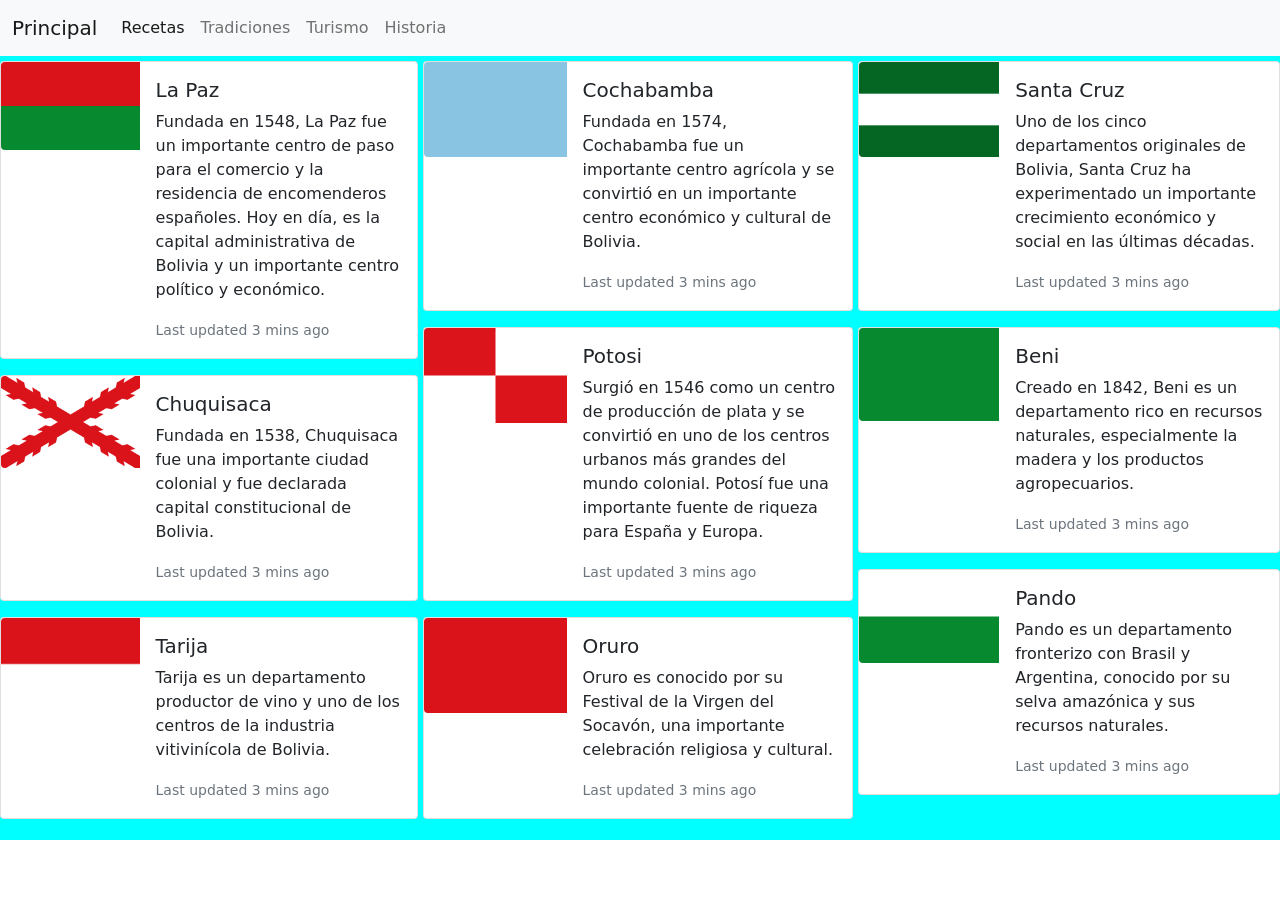
<file: pag/historia.html>
<!DOCTYPE html>
<html lang="en">

<head>
    <meta charset="UTF-8">
    <meta name="viewport" content="width=device-width, initial-scale=1.0">
    <link rel="stylesheet" href="../css/bootstrap.min.css">
    <script src="../js/bootstrap.min.js"></script>
    <link rel="stylesheet" href="../estilos/estilo.css">
    <title>Historia</title>
</head>

<body>
    <div class="contenedor">
        <div class="cabecera">
         
            <nav class="navbar navbar-expand-lg navbar-light bg-light">
                <div class="container-fluid">
                    <a class="navbar-brand" href="../index.html">Principal</a>
                    <button class="navbar-toggler" type="button" data-bs-toggle="collapse"
                        data-bs-target="#navbarNavAltMarkup" aria-controls="navbarNavAltMarkup" aria-expanded="false"
                        aria-label="Toggle navigation">
                        <span class="navbar-toggler-icon"></span>
                    </button>
                    <div class="collapse navbar-collapse" id="navbarNavAltMarkup">
                        <div class="navbar-nav">
                            <a class="nav-link active" aria-current="page" href="../pag/recetas.html">Recetas</a>
                            <a class="nav-link" href="../pag/tradiciones.html">Tradiciones</a>
                            <a class="nav-link" href="../pag/turismo.html">Turismo</a>
                            <a class="nav-link" href="../pag/historia.html">Historia</a>


                        </div>
                    </div>
            </nav>
          
        </div>
        <div class="cont1">
        
            <div class="card mb-3" style="max-width: 540px;">
                <div class="row g-0">
                    <div class="col-md-4">
                        <img src="../img/la-paz.jpg" class="img-fluid rounded-start" alt="...">
                    </div>
                    <div class="col-md-8">
                        <div class="card-body">
                            <h5 class="card-title">La Paz</h5>
                            <p class="card-text">Fundada en 1548, La Paz fue un importante centro de paso para el
                                comercio y la residencia de encomenderos españoles. Hoy en día, es la capital
                                administrativa de Bolivia y un importante centro político y económico. </p>
                            <p class="card-text"><small class="text-muted">Last updated 3 mins ago</small></p>
                        </div>
                    </div>
                </div>
            </div>

            <div class="card mb-3" style="max-width: 540px;">
                <div class="row g-0">
                    <div class="col-md-4">
                        <img src="../img/chuquisaca.jpg" class="img-fluid rounded-start" alt="...">
                    </div>
                    <div class="col-md-8">
                        <div class="card-body">
                            <h5 class="card-title">Chuquisaca</h5>
                            <p class="card-text">Fundada en 1538, Chuquisaca fue una importante ciudad colonial y fue
                                declarada capital constitucional de Bolivia.
                            </p>
                            <p class="card-text"><small class="text-muted">Last updated 3 mins ago</small></p>
                        </div>
                    </div>
                </div>
            </div>

            <div class="card mb-3" style="max-width: 540px;">
                <div class="row g-0">
                    <div class="col-md-4">
                        <img src="../img/tarija.jpg" class="img-fluid rounded-start" alt="...">
                    </div>
                    <div class="col-md-8">
                        <div class="card-body">
                            <h5 class="card-title">Tarija</h5>
                            <p class="card-text">Tarija es un departamento productor de vino y uno de los centros de la
                                industria vitivinícola de Bolivia. </p>
                            <p class="card-text"><small class="text-muted">Last updated 3 mins ago</small></p>
                        </div>
                    </div>
                </div>
            </div>

        </div>
        <div class="cont2">
   
            <div class="card mb-3" style="max-width: 540px;">
                <div class="row g-0">
                    <div class="col-md-4">
                        <img src="../img/cochabamba.jpg" class="img-fluid rounded-start" alt="...">
                    </div>
                    <div class="col-md-8">
                        <div class="card-body">
                            <h5 class="card-title">Cochabamba</h5>
                            <p class="card-text">Fundada en 1574, Cochabamba fue un importante centro agrícola y se
                                convirtió en un importante centro económico y cultural de Bolivia. </p>
                            <p class="card-text"><small class="text-muted">Last updated 3 mins ago</small></p>
                        </div>
                    </div>
                </div>
            </div>

            <div class="card mb-3" style="max-width: 540px;">
                <div class="row g-0">
                    <div class="col-md-4">
                        <img src="../img/potosi.jpg" class="img-fluid rounded-start" alt="...">
                    </div>
                    <div class="col-md-8">
                        <div class="card-body">
                            <h5 class="card-title">Potosi</h5>
                            <p class="card-text">Surgió en 1546 como un centro de producción de plata y se convirtió en
                                uno de los centros urbanos más grandes del mundo colonial. Potosí fue una importante
                                fuente de riqueza para España y Europa. </p>
                            <p class="card-text"><small class="text-muted">Last updated 3 mins ago</small></p>
                        </div>
                    </div>
                </div>
            </div>

            <div class="card mb-3" style="max-width: 540px;">
                <div class="row g-0">
                    <div class="col-md-4">
                        <img src="../img/oruro.jpg" class="img-fluid rounded-start" alt="...">
                    </div>
                    <div class="col-md-8">
                        <div class="card-body">
                            <h5 class="card-title">Oruro</h5>
                            <p class="card-text">Oruro es conocido por su Festival de la Virgen del Socavón, una
                                importante celebración religiosa y cultural. </p>
                            <p class="card-text"><small class="text-muted">Last updated 3 mins ago</small></p>
                        </div>
                    </div>
                </div>
            </div>

        </div>
        <div class="cont3">
    
            <div class="card mb-3" style="max-width: 540px;">
                <div class="row g-0">
                    <div class="col-md-4">
                        <img src="../img/santa_cruz.jpg" class="img-fluid rounded-start" alt="...">
                    </div>
                    <div class="col-md-8">
                        <div class="card-body">
                            <h5 class="card-title">Santa Cruz</h5>
                            <p class="card-text">Uno de los cinco departamentos originales de Bolivia, Santa Cruz ha
                                experimentado un importante crecimiento económico y social en las últimas décadas.
                            </p>
                            <p class="card-text"><small class="text-muted">Last updated 3 mins ago</small></p>
                        </div>
                    </div>
                </div>
            </div>

            <div class="card mb-3" style="max-width: 540px;">
                <div class="row g-0">
                    <div class="col-md-4">
                        <img src="../img/beni.jpg" class="img-fluid rounded-start" alt="...">
                    </div>
                    <div class="col-md-8">
                        <div class="card-body">
                            <h5 class="card-title">Beni</h5>
                            <p class="card-text">Creado en 1842, Beni es un departamento rico en recursos naturales,
                                especialmente la madera y los productos agropecuarios. </p>
                            <p class="card-text"><small class="text-muted">Last updated 3 mins ago</small></p>
                        </div>
                    </div>
                </div>
            </div>

            <div class="card mb-3" style="max-width: 540px;">
                <div class="row g-0">
                    <div class="col-md-4">
                        <img src="../img/pando.jpg" class="img-fluid rounded-start" alt="...">
                    </div>
                    <div class="col-md-8">
                        <div class="card-body">
                            <h5 class="card-title">Pando</h5>
                            <p class="card-text">Pando es un departamento fronterizo con Brasil y Argentina, conocido
                                por su selva amazónica y sus recursos naturales. </p>
                            <p class="card-text"><small class="text-muted">Last updated 3 mins ago</small></p>
                        </div>
                    </div>
                </div>
            </div>

        </div>
        <div class="pie"></div>
    </div>
</body>

</html>
</file>
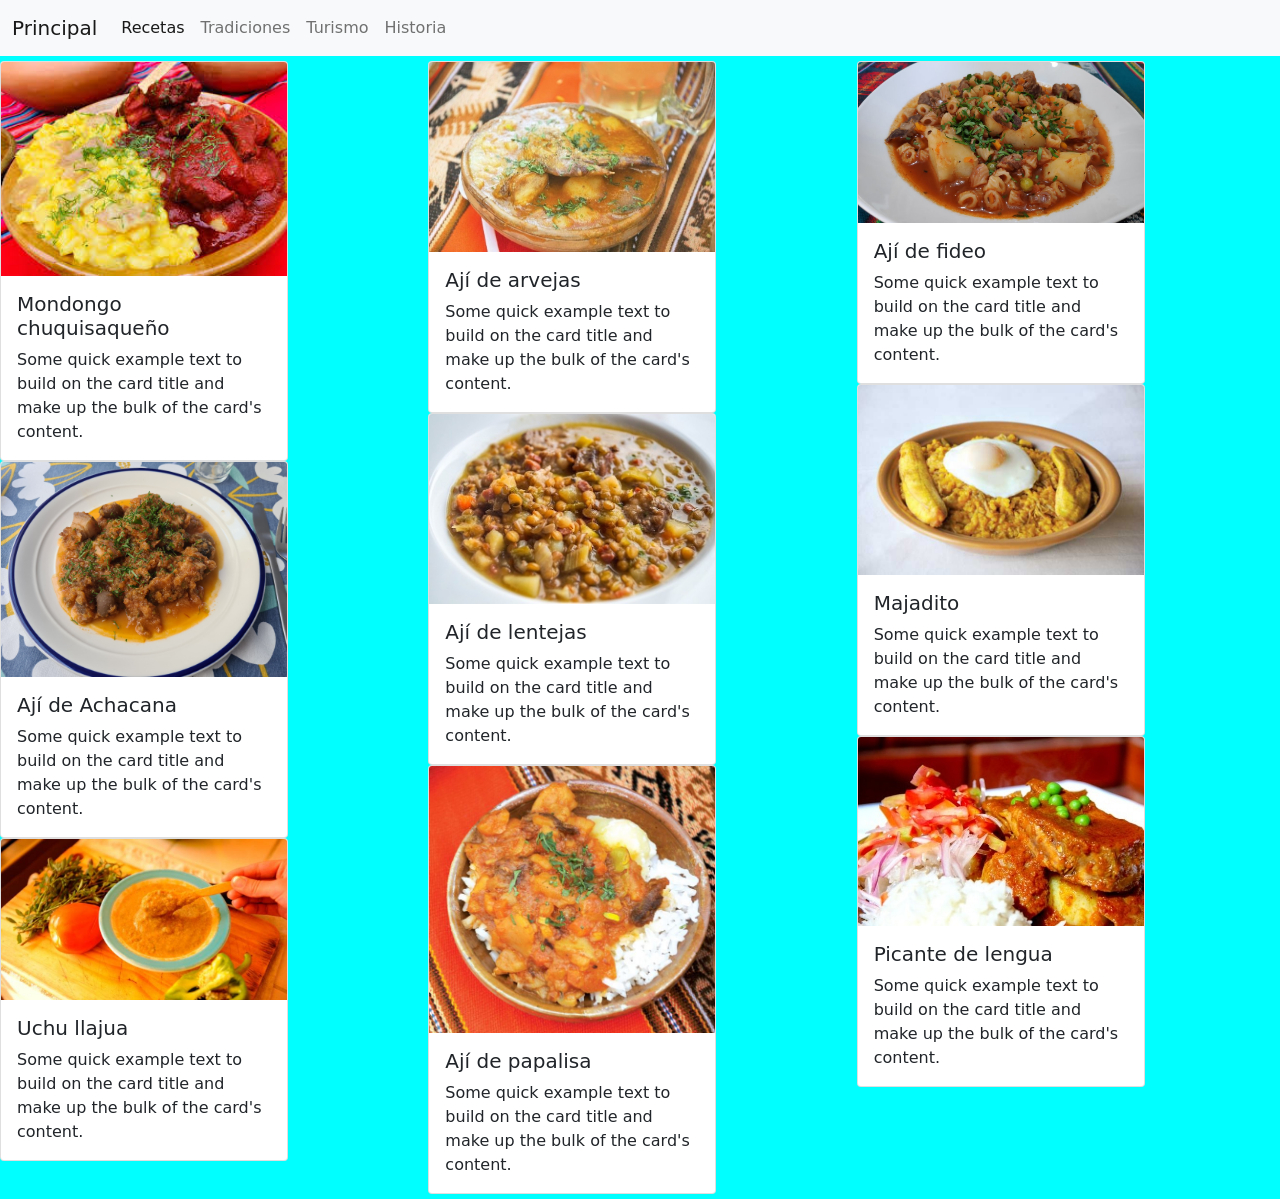
<file: pag/recetas.html>
<!DOCTYPE html>
<html lang="en">
<head>
    <meta charset="UTF-8">
    <meta name="viewport" content="width=device-width, initial-scale=1.0">
    <link rel="stylesheet" href="../css/bootstrap.min.css">
    <script src="../js/bootstrap.min.js"></script>
    <link rel="stylesheet" href="../estilos/estilo.css">
    <title>Recetas</title>
</head>
<body>
  <div class="contenedor">
      <div class="cabecera">
        
      <nav class="navbar navbar-expand-lg navbar-light bg-light">
        <div class="container-fluid">
          <a class="navbar-brand" href="../index.html">Principal</a>
          <button class="navbar-toggler" type="button" data-bs-toggle="collapse" data-bs-target="#navbarNavAltMarkup" aria-controls="navbarNavAltMarkup" aria-expanded="false" aria-label="Toggle navigation">
            <span class="navbar-toggler-icon"></span>
          </button>
          <div class="collapse navbar-collapse" id="navbarNavAltMarkup">
            <div class="navbar-nav">
              <a class="nav-link active" aria-current="page" href="../pag/recetas.html">Recetas</a>
              <a class="nav-link" href="../pag/tradiciones.html">Tradiciones</a>
              <a class="nav-link" href="../pag/turismo.html">Turismo</a>
              <a class="nav-link" href="../pag/historia.html">Historia</a>
              
              
          </div>
        </div>
      </nav>
      
      </div>
      <div class="cont1">
        
        <div class="card" style="width: 18rem;">
            <img src="../img/comida1.jpg" class="card-img-top" alt="...">
            <div class="card-body">
              <h5 class="card-title">Mondongo chuquisaqueño</h5>
              <p class="card-text">Some quick example text to build on the card title and make up the bulk of the card's content.</p>
            </div>
          </div>
        
        <div class="card" style="width: 18rem;">
            <img src="../img/comida2.jpg" class="card-img-top" alt="...">
            <div class="card-body">
              <h5 class="card-title">Ají de Achacana </h5>
              <p class="card-text">Some quick example text to build on the card title and make up the bulk of the card's content.</p>
            </div>
          </div>
        
        <div class="card" style="width: 18rem;">
            <img src="../img/comida3.jpg" class="card-img-top" alt="...">
            <div class="card-body">
              <h5 class="card-title">Uchu llajua</h5>
              <p class="card-text">Some quick example text to build on the card title and make up the bulk of the card's content.</p>
            </div>
          </div>
        
      </div>
      <div class="cont2">

        <div class="card" style="width: 18rem;">
            <img src="../img/comida4.jpg" class="card-img-top" alt="...">
            <div class="card-body">
              <h5 class="card-title">Ají de arvejas</h5>
              <p class="card-text">Some quick example text to build on the card title and make up the bulk of the card's content.</p>
            </div>
          </div>
        
        <div class="card" style="width: 18rem;">
            <img src="../img/comida5.jpg" class="card-img-top" alt="...">
            <div class="card-body">
              <h5 class="card-title">Ají de lentejas</h5>
              <p class="card-text">Some quick example text to build on the card title and make up the bulk of the card's content.</p>
            </div>
          </div>
        
        <div class="card" style="width: 18rem;">
            <img src="../img/comida6.jpg" class="card-img-top" alt="...">
            <div class="card-body">
              <h5 class="card-title">Ají de papalisa</h5>
              <p class="card-text">Some quick example text to build on the card title and make up the bulk of the card's content.</p>
            </div>
          </div>
       
      </div>
      <div class="cont3">
        
        <div class="card" style="width: 18rem;">
            <img src="../img/comida7.jpg" class="card-img-top" alt="...">
            <div class="card-body">
              <h5 class="card-title">Ají de fideo</h5>
              <p class="card-text">Some quick example text to build on the card title and make up the bulk of the card's content.</p>
            </div>
          </div>

        <div class="card" style="width: 18rem;">
            <img src="../img/comida8.jpg" class="card-img-top" alt="...">
            <div class="card-body">
              <h5 class="card-title">Majadito</h5>
              <p class="card-text">Some quick example text to build on the card title and make up the bulk of the card's content.</p>
            </div>
          </div>
        
        <div class="card" style="width: 18rem;">
            <img src="../img/comida9.jpg" class="card-img-top" alt="...">
            <div class="card-body">
              <h5 class="card-title">Picante de lengua</h5>
              <p class="card-text">Some quick example text to build on the card title and make up the bulk of the card's content.</p>
            </div>
          </div>
        
      </div>
      <div class="pie"></div>
    </div>
</body>
</html>
</file>
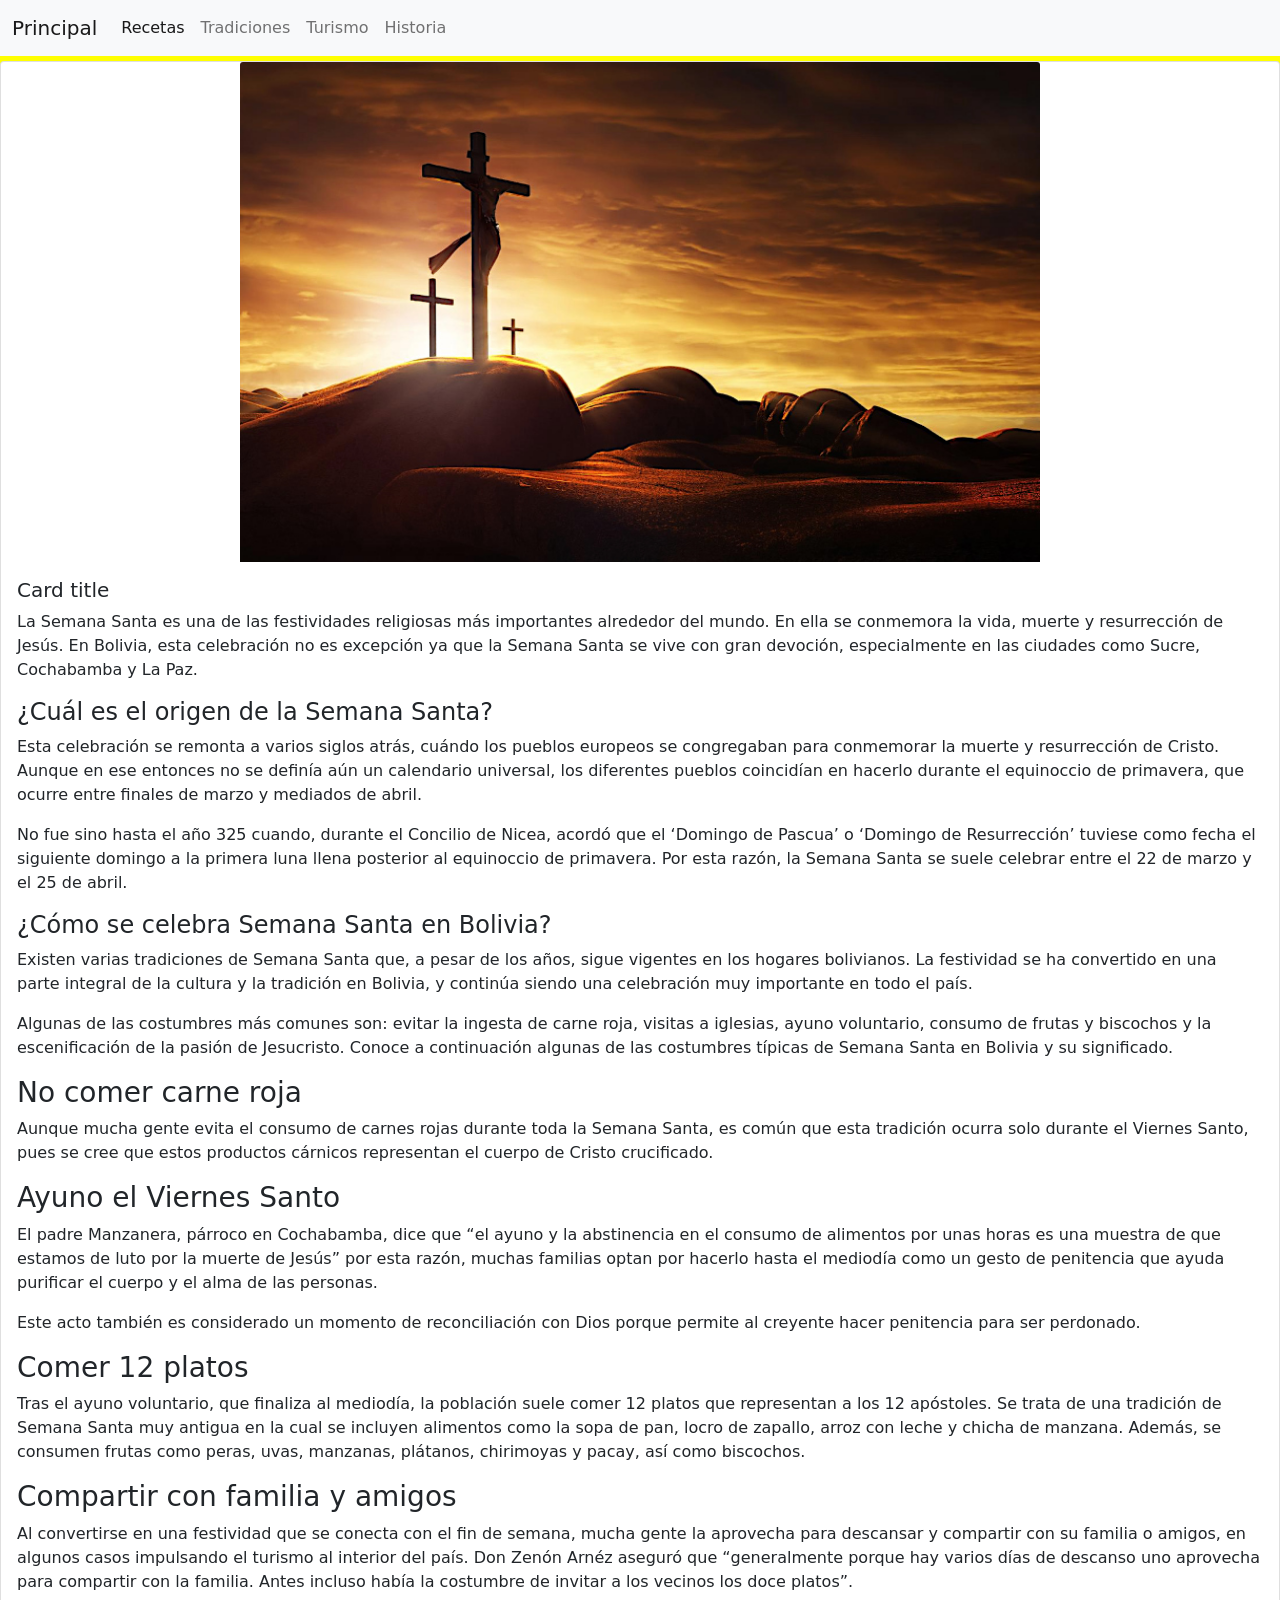
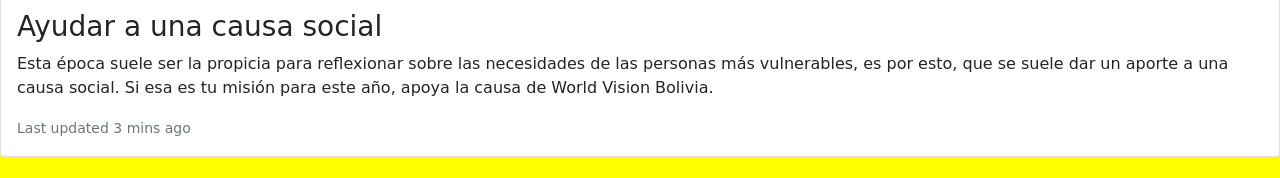
<file: pag/tradiciones.html>
<!DOCTYPE html>
<html lang="en">

<head>
  <meta charset="UTF-8">
  <meta name="viewport" content="width=device-width, initial-scale=1.0">
  <link rel="stylesheet" href="../css/bootstrap.min.css">
  <script src="../js/bootstrap.min.js"></script>
  <link rel="stylesheet" href="../estilos/estilotrad.css">
  <title>Tradiciones</title>
</head>

<body>
  <div class="contenedor">
    <div class="cabecera">
     
      <nav class="navbar navbar-expand-lg navbar-light bg-light">
        <div class="container-fluid">
          <a class="navbar-brand" href="../index.html">Principal</a>
          <button class="navbar-toggler" type="button" data-bs-toggle="collapse" data-bs-target="#navbarNavAltMarkup"
            aria-controls="navbarNavAltMarkup" aria-expanded="false" aria-label="Toggle navigation">
            <span class="navbar-toggler-icon"></span>
          </button>
          <div class="collapse navbar-collapse" id="navbarNavAltMarkup">
            <div class="navbar-nav">
              <a class="nav-link active" aria-current="page" href="../pag/recetas.html">Recetas</a>
              <a class="nav-link" href="../pag/tradiciones.html">Tradiciones</a>
              <a class="nav-link" href="../pag/turismo.html">Turismo</a>
              <a class="nav-link" href="../pag/historia.html">Historia</a>


            </div>
          </div>
      </nav>
    
    </div>
    <div class="cont1">
      
      <div class="card mb-3">
        <img src="../img/semana_santa.jpg" class="card-img-top" alt="...">
        <div class="card-body">
          <h5 class="card-title">Card title</h5>
          <p class="card-text">La Semana Santa es una de las festividades religiosas más importantes alrededor del
            mundo. En ella se conmemora la vida, muerte y resurrección de Jesús. En Bolivia, esta celebración no es
            excepción ya que la Semana Santa se vive con gran devoción, especialmente en las ciudades como Sucre,
            Cochabamba y La Paz.</p>

            <h4>¿Cuál es el origen de la Semana Santa?</h4>

            <p>Esta celebración se remonta a varios siglos atrás, cuándo los pueblos europeos se congregaban para
            conmemorar la muerte y resurrección de Cristo. Aunque en ese entonces no se definía aún un calendario
            universal, los diferentes pueblos coincidían en hacerlo durante el equinoccio de primavera, que ocurre entre
            finales de marzo y mediados de abril.</p>

            <p>No fue sino hasta el año 325 cuando, durante el Concilio de Nicea, acordó que el ‘Domingo de Pascua’ o
            ‘Domingo de Resurrección’ tuviese como fecha el siguiente domingo a la primera luna llena posterior al
            equinoccio de primavera. Por esta razón, la Semana Santa se suele celebrar entre el 22 de marzo y el 25 de
            abril.</p>

            <h4>¿Cómo se celebra Semana Santa en Bolivia?</h4>

            <p>Existen varias tradiciones de Semana Santa que, a pesar de los años, sigue vigentes en los hogares
            bolivianos. La festividad se ha convertido en una parte integral de la cultura y la tradición en Bolivia, y
            continúa siendo una celebración muy importante en todo el país.</p>

            <p>Algunas de las costumbres más comunes son: evitar la ingesta de carne roja, visitas a iglesias, ayuno
            voluntario, consumo de frutas y biscochos y la escenificación de la pasión de Jesucristo. Conoce a
            continuación algunas de las costumbres típicas de Semana Santa en Bolivia y su significado.</p>

            <h3>No comer carne roja</h3>
            <p>Aunque mucha gente evita el consumo de carnes rojas durante toda la Semana Santa, es común que esta
            tradición ocurra solo durante el Viernes Santo, pues se cree que estos productos cárnicos representan el
            cuerpo de Cristo crucificado.</p>

            <h3>Ayuno el Viernes Santo</h3>
            <p>El padre Manzanera, párroco en Cochabamba, dice que “el ayuno y la abstinencia en el consumo de alimentos
            por unas horas es una muestra de que estamos de luto por la muerte de Jesús” por esta razón, muchas familias
            optan por hacerlo hasta el mediodía como un gesto de penitencia que ayuda purificar el cuerpo y el alma de
            las personas.</p>

            <p>Este acto también es considerado un momento de reconciliación con Dios porque permite al creyente hacer
            penitencia para ser perdonado.</p>

            <h3>Comer 12 platos</h3>
            <p>Tras el ayuno voluntario, que finaliza al mediodía, la población suele comer 12 platos que representan a los
            12 apóstoles. Se trata de una tradición de Semana Santa muy antigua en la cual se incluyen alimentos como la
            sopa de pan, locro de zapallo, arroz con leche y chicha de manzana. Además, se consumen frutas como peras,
            uvas, manzanas, plátanos, chirimoyas y pacay, así como biscochos.</p>

            <h3>Compartir con familia y amigos</h3>
            <p>Al convertirse en una festividad que se conecta con el fin de semana, mucha gente la aprovecha para
            descansar y compartir con su familia o amigos, en algunos casos impulsando el turismo al interior del país.
            Don Zenón Arnéz aseguró que “generalmente porque hay varios días de descanso uno aprovecha para compartir
            con la familia. Antes incluso había la costumbre de invitar a los vecinos los doce platos”.</p>

            <h3>Ayudar a una causa social</h3>
            <p>Esta época suele ser la propicia para reflexionar sobre las necesidades de las personas más vulnerables, es
            por esto, que se suele dar un aporte a una causa social. Si esa es tu misión para este año, apoya la causa
            de World Vision Bolivia. </p></p>
          <p class="card-text"><small class="text-muted">Last updated 3 mins ago</small></p>
        </div>
      </div>

    </div>
    <div class="pie"></div>
  </div>
</body>

</html>
</file>
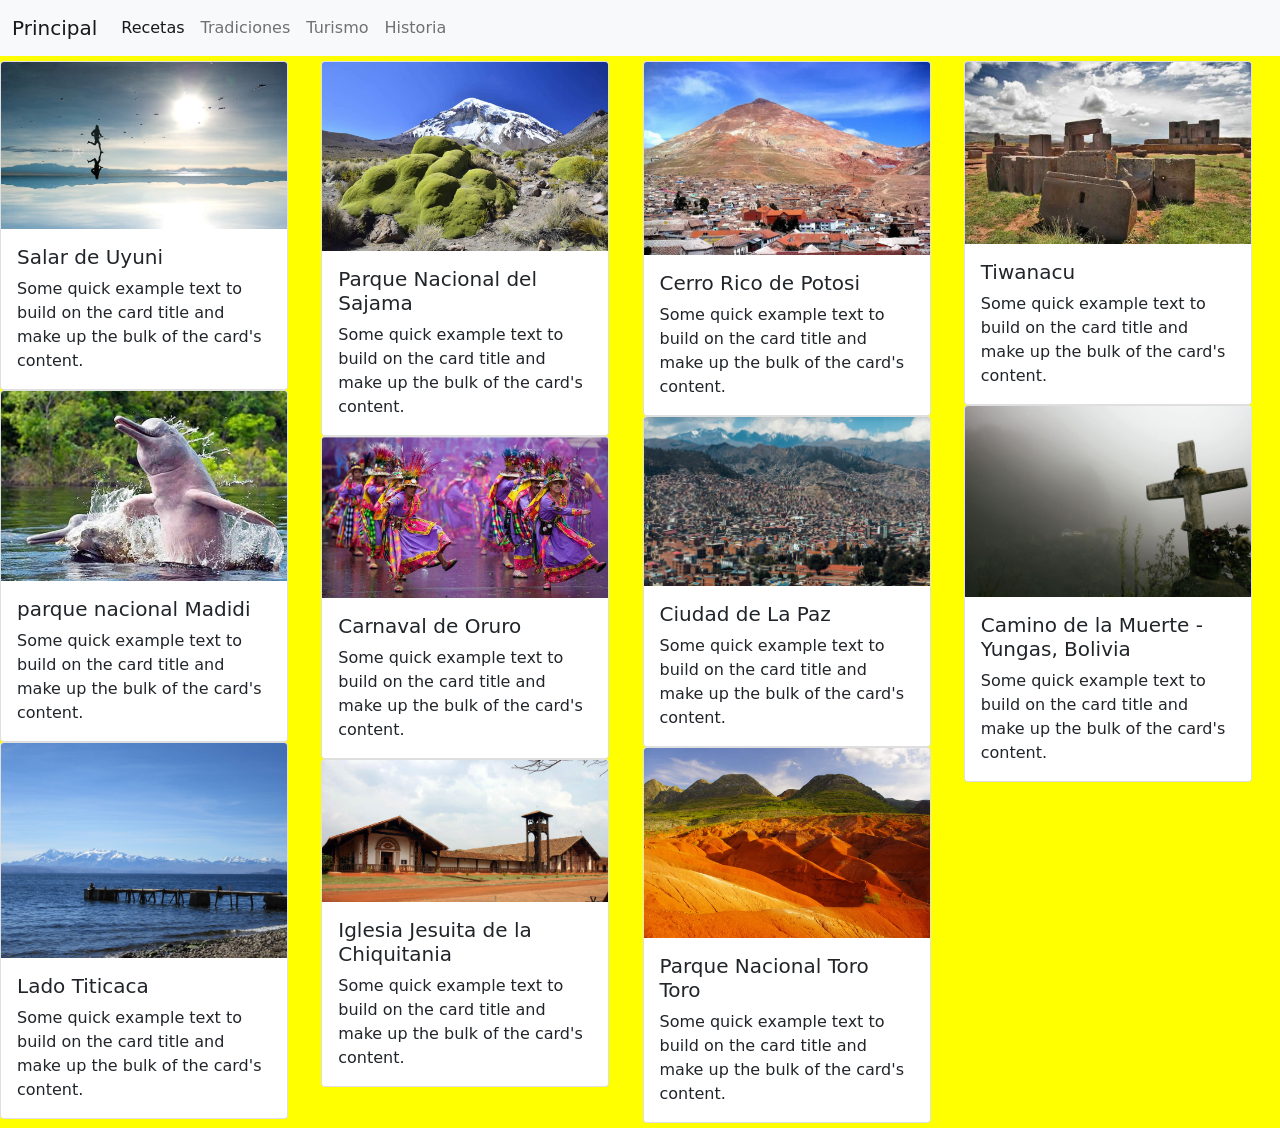
<file: pag/turismo.html>
<!DOCTYPE html>
<html lang="en">
<head>
    <meta charset="UTF-8">
    <meta name="viewport" content="width=device-width, initial-scale=1.0">
    <link rel="stylesheet" href="../css/bootstrap.min.css">
    <script src="../js/bootstrap.min.js"></script>
    <link rel="stylesheet" href="../estilos/estilitur.css">
    <title>Turismo</title>
</head>
<body>
  <div class="contenedor">
      <div class="cabecera">
      
      <nav class="navbar navbar-expand-lg navbar-light bg-light">
        <div class="container-fluid"width="100%"height="60px">
          <a class="navbar-brand" href="../index.html">Principal</a>
          <button class="navbar-toggler" type="button" data-bs-toggle="collapse" data-bs-target="#navbarNavAltMarkup" aria-controls="navbarNavAltMarkup" aria-expanded="false" aria-label="Toggle navigation">
            <span class="navbar-toggler-icon"></span>
          </button>
          <div class="collapse navbar-collapse" id="navbarNavAltMarkup">
            <div class="navbar-nav">
              <a class="nav-link active" aria-current="page" href="../pag/recetas.html">Recetas</a>
              <a class="nav-link" href="../pag/tradiciones.html">Tradiciones</a>
              <a class="nav-link" href="../pag/turismo.html">Turismo</a>
              <a class="nav-link" href="../pag/historia.html">Historia</a>
              
              
          </div>
        </div>
      </nav>
      
      </div>
      <div class="cont1">
        
        <div class="card" style="width: 18rem;">
            <img src="../img/turismo1.jpg" class="card-img-top" alt="...">
            <div class="card-body">
              <h5>Salar de Uyuni</h5>
              <p class="card-text">Some quick example text to build on the card title and make up the bulk of the card's content.</p>
            </div>
          </div>
          <div class="card" style="width: 18rem;">
            <img src="../img/turismo2.jpg" class="card-img-top" alt="...">
            <div class="card-body">
              <h5>parque nacional Madidi</h5>
              <p class="card-text">Some quick example text to build on the card title and make up the bulk of the card's content.</p>
            </div>
          </div><div class="card" style="width: 18rem;">
            <img src="../img/turismo3.jpg" class="card-img-top" alt="...">
            <div class="card-body">
              <h5>Lado Titicaca</h5>
              <p class="card-text">Some quick example text to build on the card title and make up the bulk of the card's content.</p>
            </div>
          </div>
       
      </div>
      <div class="cont2">
        
        <div class="card" style="width: 18rem;">
            <img src="../img/turismo4.jpg" class="card-img-top" alt="...">
            <div class="card-body">
              <h5>Parque Nacional del Sajama</h5>
              <p class="card-text">Some quick example text to build on the card title and make up the bulk of the card's content.</p>
            </div>
          </div>
          <div class="card" style="width: 18rem;">
            <img src="../img/turismo5.jpg" class="card-img-top" alt="...">
            <div class="card-body">
              <h5>Carnaval de Oruro</h5>
              <p class="card-text">Some quick example text to build on the card title and make up the bulk of the card's content.</p>
            </div>
          </div><div class="card" style="width: 18rem;">
            <img src="../img/turismo6.jpg" class="card-img-top" alt="...">
            <div class="card-body">
              <h5>Iglesia Jesuita de la Chiquitania</h5>
              <p class="card-text">Some quick example text to build on the card title and make up the bulk of the card's content.</p>
            </div>
          </div>
        
      </div>
      <div class="cont3">
          
        <div class="card" style="width: 18rem;">
            <img src="../img/turismo7.jpg" class="card-img-top" alt="...">
            <div class="card-body">
              <h5>Cerro Rico de Potosi</h5>
              <p class="card-text">Some quick example text to build on the card title and make up the bulk of the card's content.</p>
            </div>
          </div>
          <div class="card" style="width: 18rem;">
            <img src="../img/turismo8.jpg" class="card-img-top" alt="...">
            <div class="card-body">
              <h5>Ciudad de La Paz</h5>
              <p class="card-text">Some quick example text to build on the card title and make up the bulk of the card's content.</p>
            </div>
          </div><div class="card" style="width: 18rem;">
            <img src="../img/turismo9.jpg" class="card-img-top" alt="...">
            <div class="card-body">
              <h5>Parque Nacional Toro Toro</h5>
              <p class="card-text">Some quick example text to build on the card title and make up the bulk of the card's content.</p>
            </div>
          </div>
      
      </div>
      <div class="cont4">
       
      <div class="card" style="width: 18rem;">
          <img src="../img/turismo10.jpg" class="card-img-top" alt="...">
          <div class="card-body">
            <h5>Tiwanacu</h5>
            <p class="card-text">Some quick example text to build on the card title and make up the bulk of the card's content.</p>
          </div>
        </div>
        <div class="card" style="width: 18rem;">
          <img src="../img/turismo11.jpg" class="card-img-top" alt="...">
          <div class="card-body">
            <h5>Camino de la Muerte - Yungas, Bolivia</h5>
            <p class="card-text">Some quick example text to build on the card title and make up the bulk of the card's content.</p>
          </div>

    </div>
      <div class="pie"></div>
    </div>
</body>
</html>
</file>
<file: estilos/estilo.css>
.contenedor{
    background: aqua;
    display: grid;
    grid-gap: 5px;
    grid-template-areas: "cabecera cabecera cabecera"
                         "cont1    cont2    cont3"
                         "pie      pie      pie";
}
.contenedor .cabecera{
    background: bisque;
    grid-area: cabecera;
}
.contenedor .cont1{
    grid-area: cont1;

}
.contenedor .cont2{
    grid-area: cont2;

}
.contenedor .cont3{
    grid-area: cont3;

}
.contenedor .pie{
    background: aqua;
    grid-area: pie;
}
</file>
<file: estilos/estilotrad.css>
.contenedor{
    background: yellow;
    display: grid;
    grid-gap: 5px;
    grid-template-areas: "cabecera cabecera"
                         "cont1    cont1 "
                         "pie      pie ";
}
.contenedor .cabecera{
    background: bisque;
    grid-area: cabecera;
}
.contenedor .cont1{
    grid-area: cont1;

    img{
        text-align: center;
        width: 800px; height: 500px;
        margin: auto;
    }

}
.contenedor .pie{
    background: aqua;
    grid-area: pie;
}
</file>
<file: estilos/estilitur.css>
.contenedor{
    background: yellow;
    display: grid;
    grid-gap: 5px;
    grid-template-areas: "cabecera cabecera cabecera cabecera"
                         "cont1    cont2    cont3    cont4"
                         "pie      pie      pie      pie";
}
.contenedor .cabecera{
    background: bisque;
    grid-area: cabecera;
}
.contenedor .cont1{
    grid-area: cont1;

}
.contenedor .cont2{
    grid-area: cont2;

}
.contenedor .cont3{
    grid-area: cont3;

}
.contenedor .cont4{
    grid-area: cont4;

}
.contenedor .pie{
    background: aqua;
    grid-area: pie;
}
</file>
